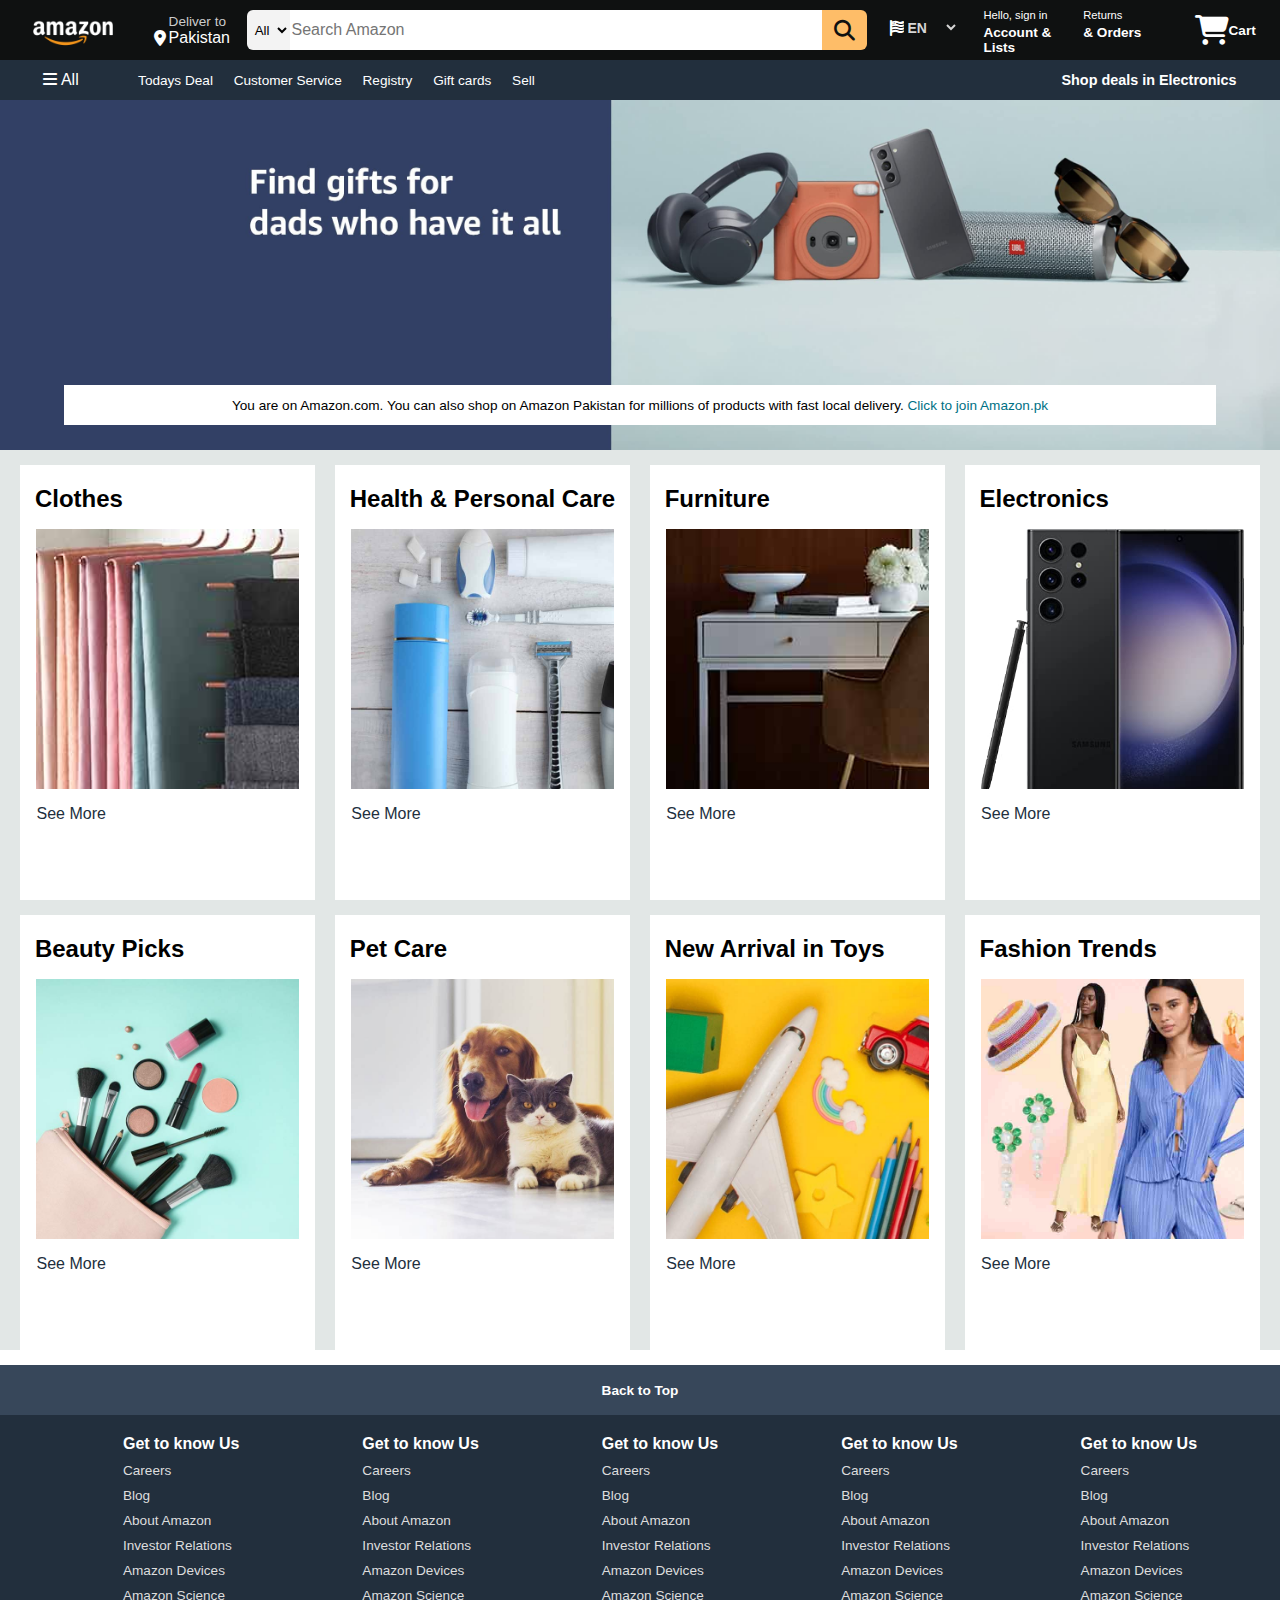
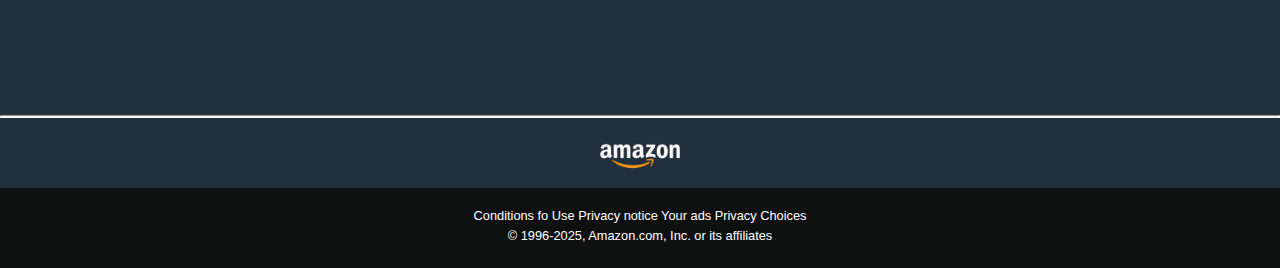
<file: Amazon Web/index.html>
<!DOCTYPE html>
<html lang="en">
<head>
    <meta charset="UTF-8">
    <meta name="viewport" content="width=device-width, initial-scale=1.0">
    <link rel="stylesheet" href="style.css">
    <link rel="shortcut icon" href="images/favicon-16x16.png" type="image/x-icon">
    <link rel="stylesheet" href="https://cdnjs.cloudflare.com/ajax/libs/font-awesome/6.7.2/css/all.min.css" integrity="sha512-Evv84Mr4kqVGRNSgIGL/F/aIDqQb7xQ2vcrdIwxfjThSH8CSR7PBEakCr51Ck+w+/U6swU2Im1vVX0SVk9ABhg==" crossorigin="anonymous" referrerpolicy="no-referrer" />
    <title>Amazon</title>
</head>
<body>
    <header>
     <div class="navbar">
        <div class="logo-outer border hing">
            <div class="nav-logo">
            <div class="logo">
                
            </div>
        </div>
        </div>
        <div class="nav-addouter border hing">
                <div class="nav-address">
            <p class="add-first">Deliver to</p>
            <div class="add-icon">
                <i class="fa-solid fa-location-dot"></i>
                <p class="add-sec">Pakistan</p>
            </div>
        </div>
        </div>
        <div class="nav-search">
            <select class="search-select">
                <option>All</option>
            </select>
            <input type="search" placeholder="Search Amazon" class="search-input">
            <div class="search-icon">
                <button class="search-icon" style="border: none;"><i class="fa-solid fa-magnifying-glass border"></i></button>
            </div>
            
        </div>
        <div class="country-outer border hing">
            <i class="fa-solid fa-flag-usa"></i>
               <select class="country" >
                <option>EN</option>
               </select>
            </div>
            <div class="nav-signin border hing">
                <p><span class="nav-first">Hello, sign in</span></p>
                <p class="nav-sec">Account & Lists </p>
            </div>
            <div class="nav-return border hing">
                <p><span class="nav-first">Returns</span></p>
                <p class="nav-sec">& Orders</p>
            </div>
            <div class="nav-cart border hing">
                <i class="fa-solid fa-cart-shopping"></i>
                Cart
            </div>
    </div>
        <div class="panel">
            <div class="panel-all border">
                <i class="fa-solid fa-bars"></i>
                All
            </div>
            <div class="panel-options">
                <p class="border">Todays Deal</p>
                <p class="border">Customer Service</p>
                <p class="border">Registry</p>
                <p class="border">Gift cards</p>
                <p class="border">Sell</p>
            </div>
            <div class="panel-deals border">
                Shop deals in Electronics
            </div>
        </div>
   </header>

   <div class="hero-section">
            <div class="hero-msg">
            <p>You are on Amazon.com. You can also shop on Amazon Pakistan for millions of products with fast local delivery. <a href="#">Click to join Amazon.pk</a></p>
        </div>
   </div>

   <div class="shop-section">
            <div class="box">
                <h2>Clothes</h2>
                <div class="box-image box1"></div>
                <p>See More</p>
            </div>
            <div class="box">
                <h2>Health & Personal Care</h2>
                <div class="box-image box2"></div>
                <p>See More</p>
        </div>
            <div class="box">
                <h2>Furniture</h2>
                <div class="box-image box3"></div>
                <p>See More</p>
        </div>
            <div class="box"><h2>Electronics</h2>
            <div class="box-image box4"></div>
            <p>See More</p>
        </div>
        <div class="box">
                <h2>Beauty Picks</h2>
                <div class="box-image box5"></div>
                <p>See More</p>
            </div>
            <div class="box">
                <h2>Pet Care</h2>
                <div class="box-image box6"></div>
                <p>See More</p>
        </div>
            <div class="box">
                <h2>New Arrival in Toys</h2>
                <div class="box-image box7"></div>
                <p>See More</p>
        </div>
            <div class="box">
                <h2>Fashion Trends</h2>
                <div class="box-image box8"></div>
                <p>See More</p>
        </div>
    </div>

    <footer>
        <div class="foot-panel1">
            Back to Top
        </div>

        <div class="foot-panel2">
            <ul>
                <h4>Get to know Us</h4>
                <a href="#">Careers</a>
                <a href="#">Blog</a>
                <a href="#">About Amazon</a>
                <a href="#">Investor Relations</a>
                <a href="#">Amazon Devices</a>
                <a href="#">Amazon Science</a>
            </ul>
            <ul>
                <h4>Get to know Us</h4>
                <a href="#">Careers</a>
                <a href="#">Blog</a>
                <a href="#">About Amazon</a>
                <a href="#">Investor Relations</a>
                <a href="#">Amazon Devices</a>
                <a href="#">Amazon Science</a>
            </ul>
            <ul>
                <h4>Get to know Us</h4>
                <a href="#">Careers</a>
                <a href="#">Blog</a>
                <a href="#">About Amazon</a>
                <a href="#">Investor Relations</a>
                <a href="#">Amazon Devices</a>
                <a href="#">Amazon Science</a>
            </ul>
            <ul>
                <h4>Get to know Us</h4>
                <a href="#">Careers</a>
                <a href="#">Blog</a>
                <a href="#">About Amazon</a>
                <a href="#">Investor Relations</a>
                <a href="#">Amazon Devices</a>
                <a href="#">Amazon Science</a>
            </ul>
            <ul>
                <h4>Get to know Us</h4>
                <a href="#">Careers</a>
                <a href="#">Blog</a>
                <a href="#">About Amazon</a>
                <a href="#">Investor Relations</a>
                <a href="#">Amazon Devices</a>
                <a href="#">Amazon Science</a>
            </ul>
        </div>
        <hr>
        <div class="foot-panel3">
            <div class="foot-logo">

            </div>
        </div>

        <div class="foot-panel4">
            <div class="pages">
                <a href="#">Conditions fo Use</a>
                <a href="#">Privacy notice</a>
                <a href="#">Your ads Privacy Choices</a>
            </div>
            <div class="copyright">
                © 1996-2025, Amazon.com, Inc. or its affiliates
            </div>
        </div>
    </footer>
</body>
</html>
</file>
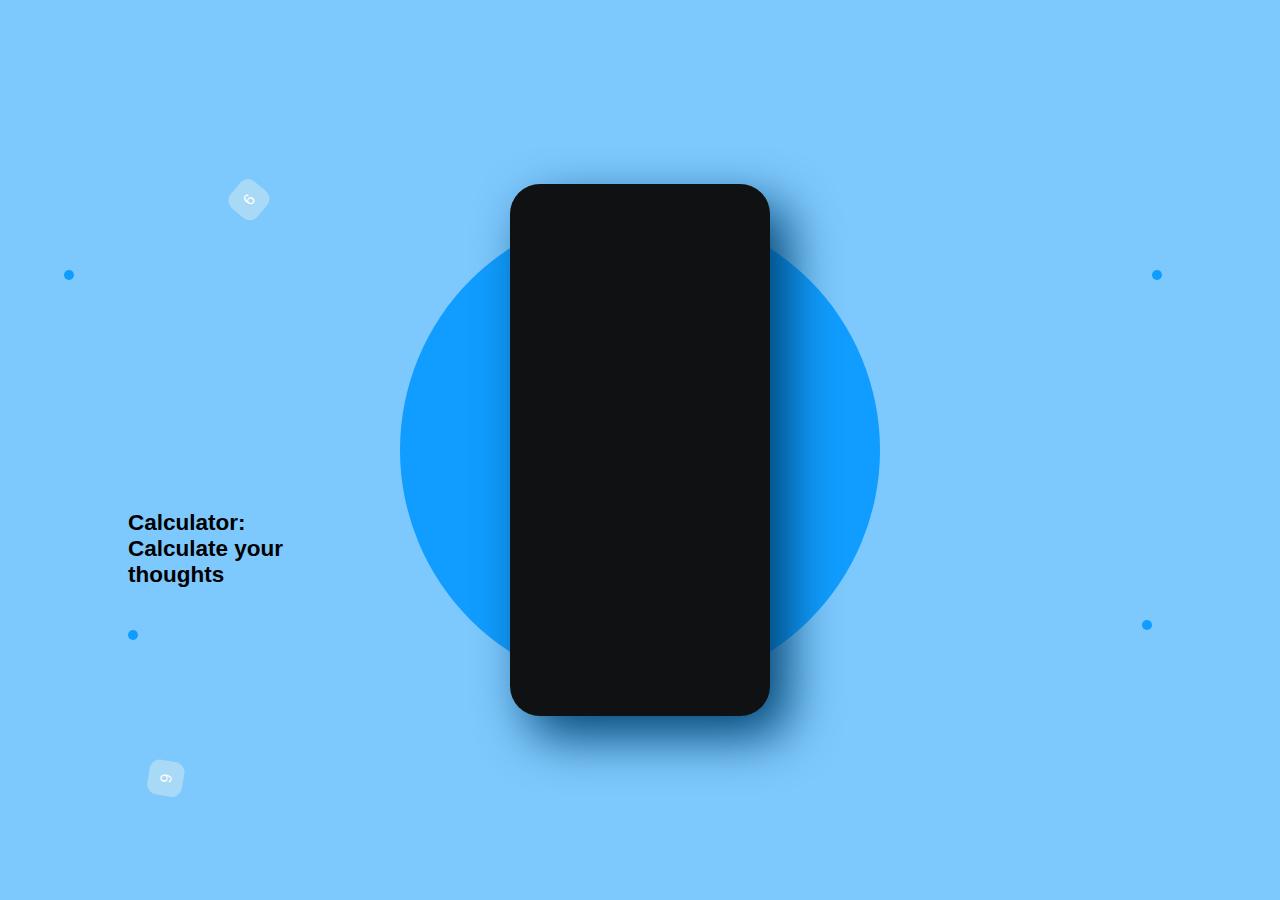
<file: Calculator/index.html>
<!DOCTYPE html>
<html lang="en">
  <head>
    <meta charset="UTF-8" />
    <meta name="viewport" content="width=device-width, initial-scale=1.0" />
    <link rel="stylesheet" href="style.css" />
    <title>Calculator</title>
  </head>
  <body>
    <div class="circle"></div>
    <div class="decoration upper">6</div>
    <div class="decoration lower">6</div>
    <div class="bubbles bub1"></div>
    <div class="bubbles bub2"></div>
    <div class="bubbles bub3"></div>
    <div class="bubbles bub4"></div>
    <div class="left">
      <h2>Calculator: Calculate your thoughts</h2>
    </div>

    <main></main>
  </body>
</html>
</file>
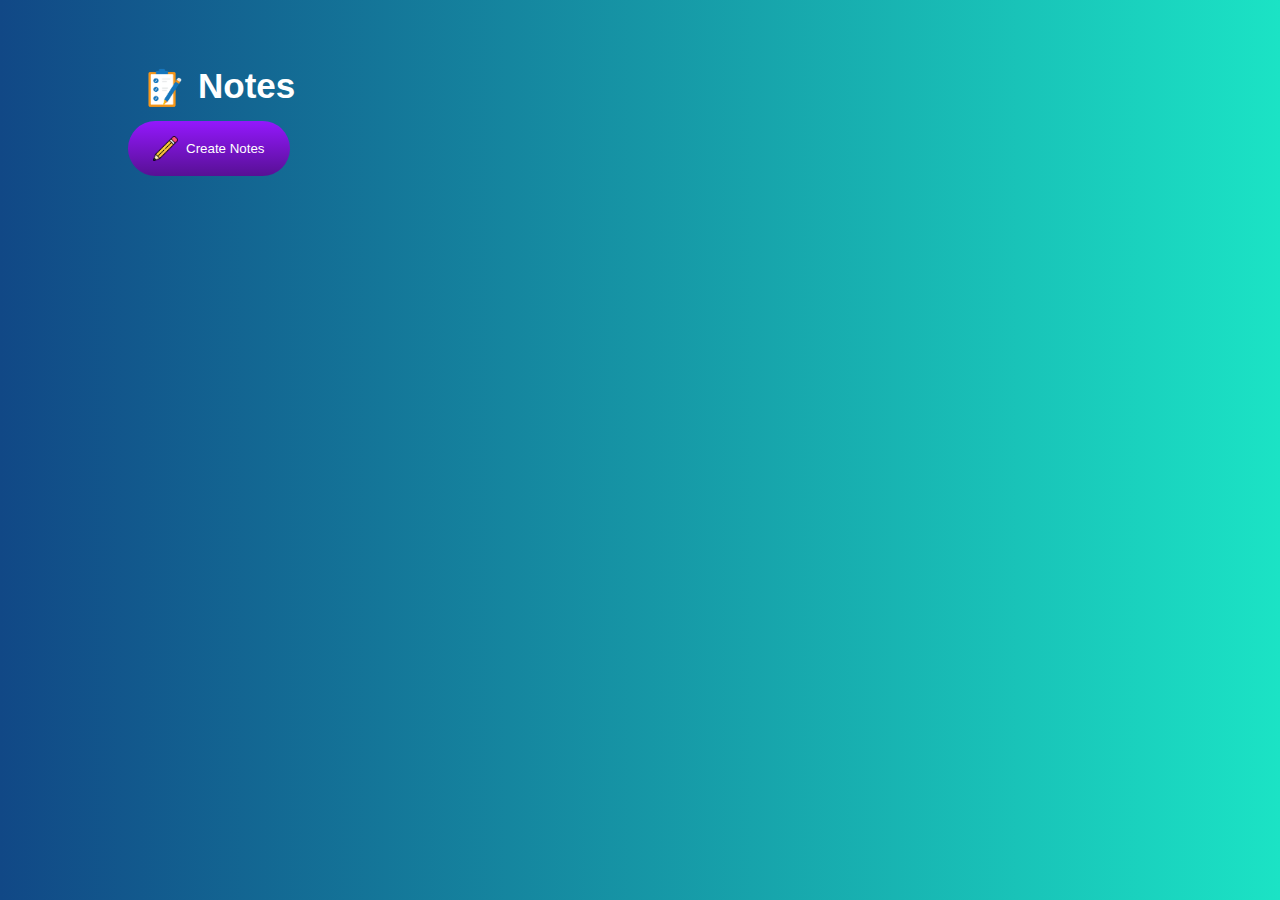
<file: Notes App/index.html>
<!DOCTYPE html>
<html lang="en">
  <head>
    <meta charset="UTF-8" />
    <meta name="viewport" content="width=device-width, initial-scale=1.0" />
    <link rel="stylesheet" href="style.css" />
    <title>Notes App</title>
  </head>
  <body>
    <div class="container">
      <h1><img src="images/notes.png" /> Notes</h1>
      <button class="btn"><img src="images/pencil.png" /> Create Notes</button>
      <div class="notes-container"></div>
    </div>

    <script src="script.js"></script>
  </body>
</html>
</file>
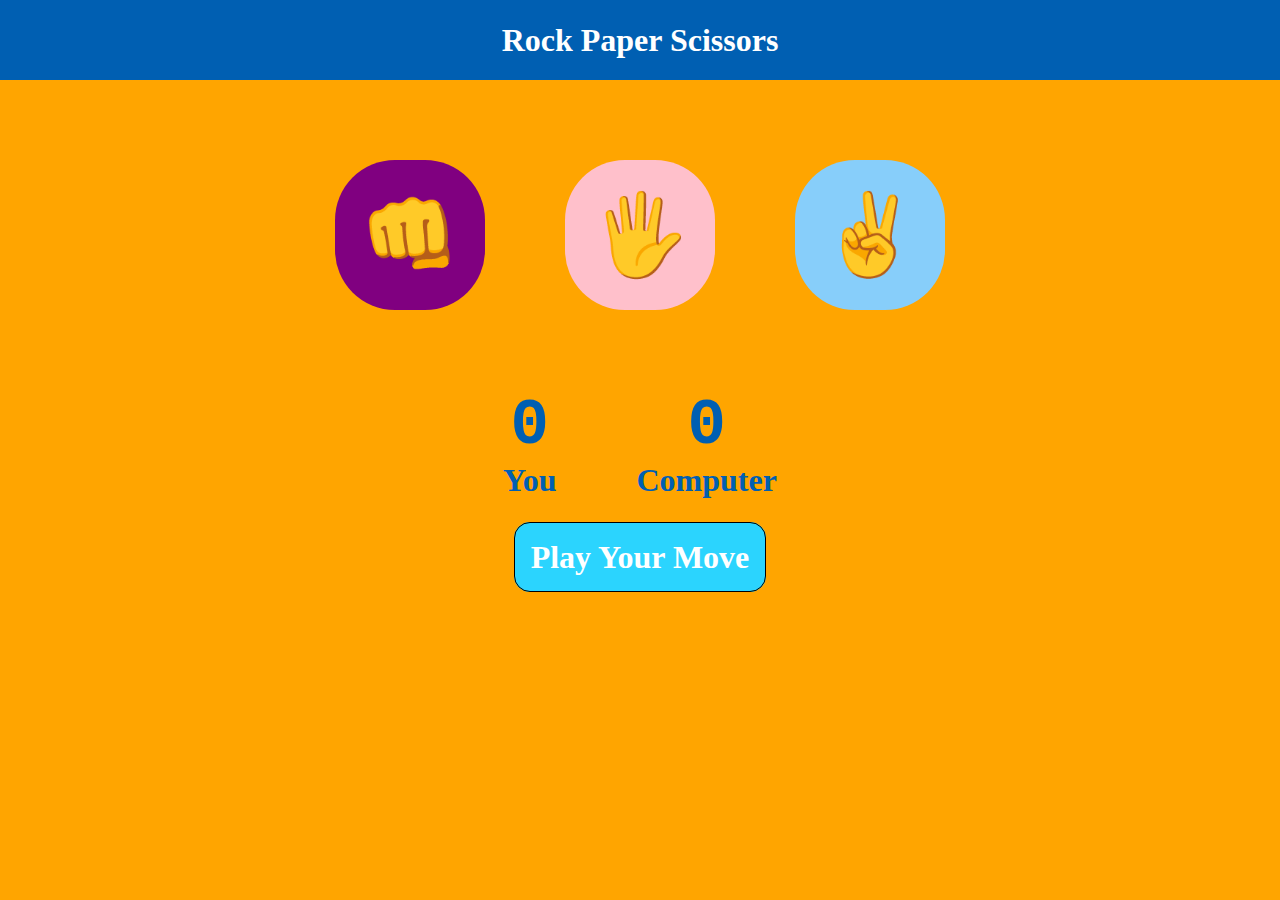
<file: Rock Paper Scissors/index.html>
<!DOCTYPE html>
<html lang="en">
  <head>
    <meta charset="UTF-8" />
    <meta name="viewport" content="width=device-width, initial-scale=1.0" />
    <link rel="stylesheet" href="style.css" />
    <title>Rock Paper Scissors</title>
  </head>

  <body>
    <h1>Rock Paper Scissors</h1>
    <div class="choices">
      <div class="choice" id="rock">
        <p>👊</p>
      </div>
      <div class="choice" id="paper">
        <p>🖐️</p>
      </div>
      <div class="choice" id="scissors">
        <p>✌️</p>
      </div>
    </div>

    <div class="score-board">
      <div class="score">
        <p id="user-score">0</p>
        <p>You</p>
      </div>
      <div class="score">
        <p id="comp-score">0</p>
        <p>Computer</p>
      </div>
    </div>

    <div class="msg-container">
      <p id="msg">Play Your Move</p>
    </div>

    <script src="app.js"></script>
  </body>
</html>
</file>
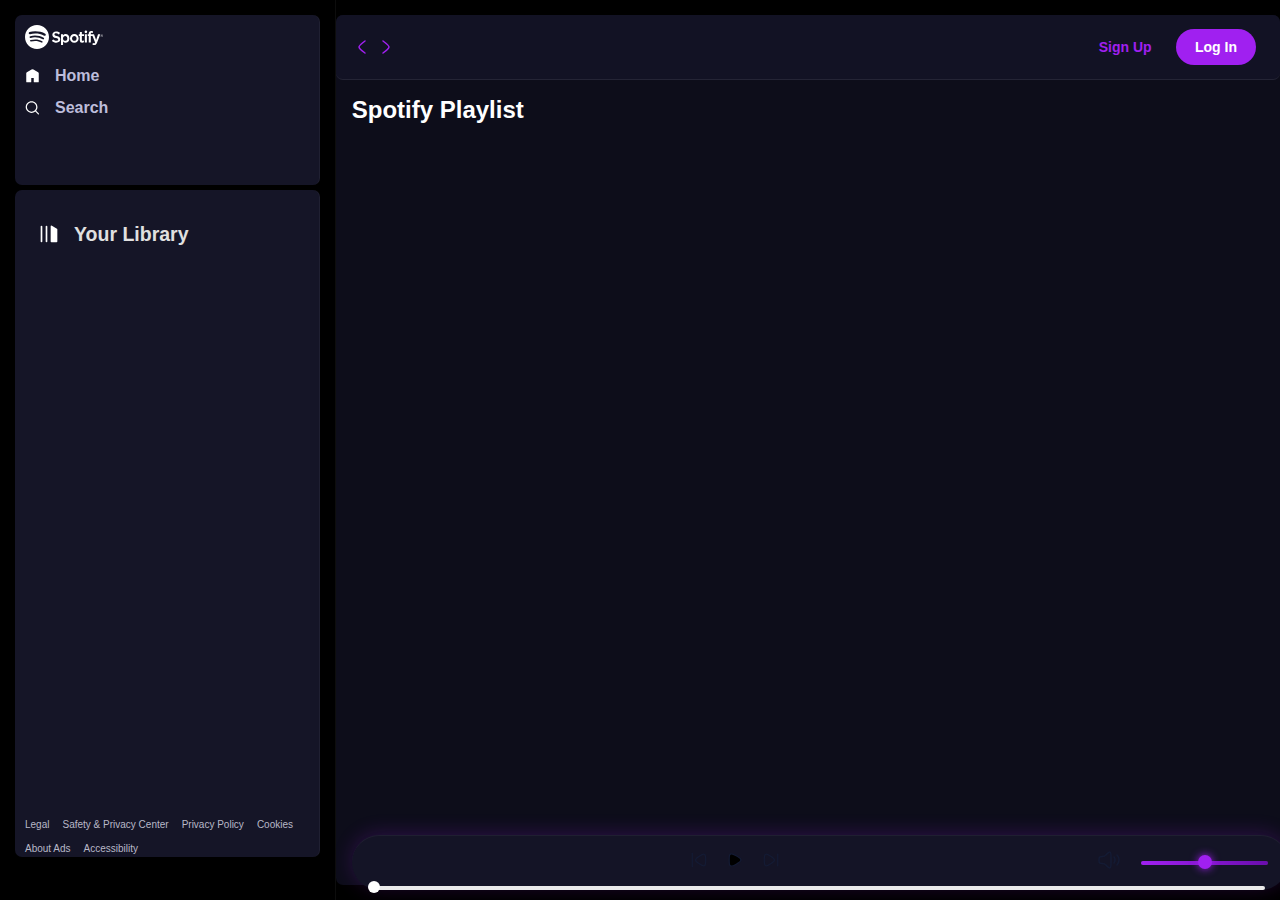
<file: Spotify/index.html>
<!DOCTYPE html>
<html lang="en">
  <head>
    <meta charset="UTF-8" />
    <meta name="viewport" content="width=device-width, initial-scale=1.0" />

    <link rel="stylesheet" href="./Css/style.css" />
    <link rel="stylesheet" href="Css/Utility.css" />
    <link
      rel="stylesheet"
      href="Css/Responsive.css"
      media="screen and (max-width: 1024px)"
    />

    <link rel="shortcut icon" href="Images/favicon.ico" type="image/x-icon" />

    <title>Spotify - Web Player: Music for everyone</title>
  </head>
  <body>
    <div class="container flex bg-black">
      <!-- ========== LEFT SIDEBAR ========== -->
      <section class="left">
        <!-- Close Button -->
        <div class="close">
          <img class="invert" src="Images/close.svg" alt="close" />
        </div>

        <!-- Home & Search -->
        <div class="home rounded m-1 p-1">
          <div class="logo">
            <img class="invert" src="Images/logo.svg" alt="Spotify" />
          </div>
          <ul>
            <li><img class="invert" src="Images/home.svg" alt="Home" />Home</li>
            <li>
              <img class="invert" src="Images/search.svg" alt="Search" />Search
            </li>
          </ul>
        </div>

        <!-- Library Section -->
        <div class="library rounded m-1">
          <div class="heading">
            <img class="invert" src="Images/playlist.svg" alt="playlist" />
            <h2>Your Library</h2>
          </div>

          <!-- Song List -->
          <div class="songList">
            <ul></ul>
          </div>

          <!-- Footer Links -->
          <div class="footer">
            <div>
              <a href="https://www.spotify.com/pk-en/legal/"
                ><span>Legal</span></a
              >
            </div>
            <div>
              <a href="https://www.spotify.com/pk-en/safetyandprivacy/"
                ><span>Safety & Privacy Center</span></a
              >
            </div>
            <div>
              <a href="https://www.spotify.com/pk-en/legal/privacy-policy/"
                ><span>Privacy Policy</span></a
              >
            </div>
            <div>
              <a href="https://www.spotify.com/pk-en/legal/cookies-policy/"
                ><span>Cookies</span></a
              >
            </div>
            <div>
              <a href="https://www.spotify.com/pk-en/legal/privacy-policy/#s3"
                ><span>About Ads</span></a
              >
            </div>
            <div>
              <a href="https://www.spotify.com/pk-en/accessibility/"
                ><span>Accessibility</span></a
              >
            </div>
          </div>
        </div>
      </section>

      <!-- ========== MAIN CONTENT (RIGHT) ========== -->
      <section class="right rounded">
        <!-- Header / Navigation -->
        <header class="header rounded">
          <div class="nav">
            <img class="menu" src="Images/menu.svg" alt="menu" />

            <!-- Arrow Icons -->
            <svg
              xmlns="http://www.w3.org/2000/svg"
              viewBox="0 0 24 24"
              width="24"
              height="24"
              color="#a020f0"
              fill="none"
            >
              <path
                d="M15 6C15 6 9.00001 10.4189 9 12C8.99999 13.5812 15 18 15 18"
                stroke="#a020f0"
                stroke-width="1.5"
                stroke-linecap="round"
                stroke-linejoin="round"
              />
            </svg>
            <svg
              xmlns="http://www.w3.org/2000/svg"
              viewBox="0 0 24 24"
              width="24"
              height="24"
              color="#a020f0"
              fill="none"
            >
              <path
                d="M9.00005 6C9.00005 6 15 10.4189 15 12C15 13.5812 9 18 9 18"
                stroke="#a020f0"
                stroke-width="1.5"
                stroke-linecap="round"
                stroke-linejoin="round"
              />
            </svg>
          </div>

          <!-- Login Buttons -->
          <div class="buttons">
            <button class="signupBtn">Sign Up</button>
            <button class="loginBtn">Log In</button>
          </div>
        </header>

        <!-- Playlist Section -->
        <section class="spotifyPlaylist">
          <h2>Spotify Playlist</h2>

          <!-- Cards Container -->
          <div class="cardContainer"></div>

          <!-- Play Bar -->
          <div class="playBar">
            <!-- Seek Bar -->
            <div class="seekBar">
              <div class="circle"></div>
            </div>

            <!-- Controls -->
            <div class="aboveBar">
              <div class="songInfo"></div>

              <!-- Play Buttons -->
              <div class="songButtons">
                <img id="previous" src="Images/previous.svg" alt="Previous" />
                <img id="play" src="Images/play.svg" alt="Play" />
                <img id="next" src="Images/next.svg" alt="Next" />
              </div>

              <div class="songTime"></div>

              <!-- Volume Control -->
              <div class="volume">
                <img src="Images/volume.svg" alt="Volume" />
                <div class="range">
                  <input type="range" name="volume" />
                </div>
              </div>
            </div>
          </div>
        </section>
      </section>
    </div>

    <script src="Js/script.js"></script>
  </body>
</html>
</file>
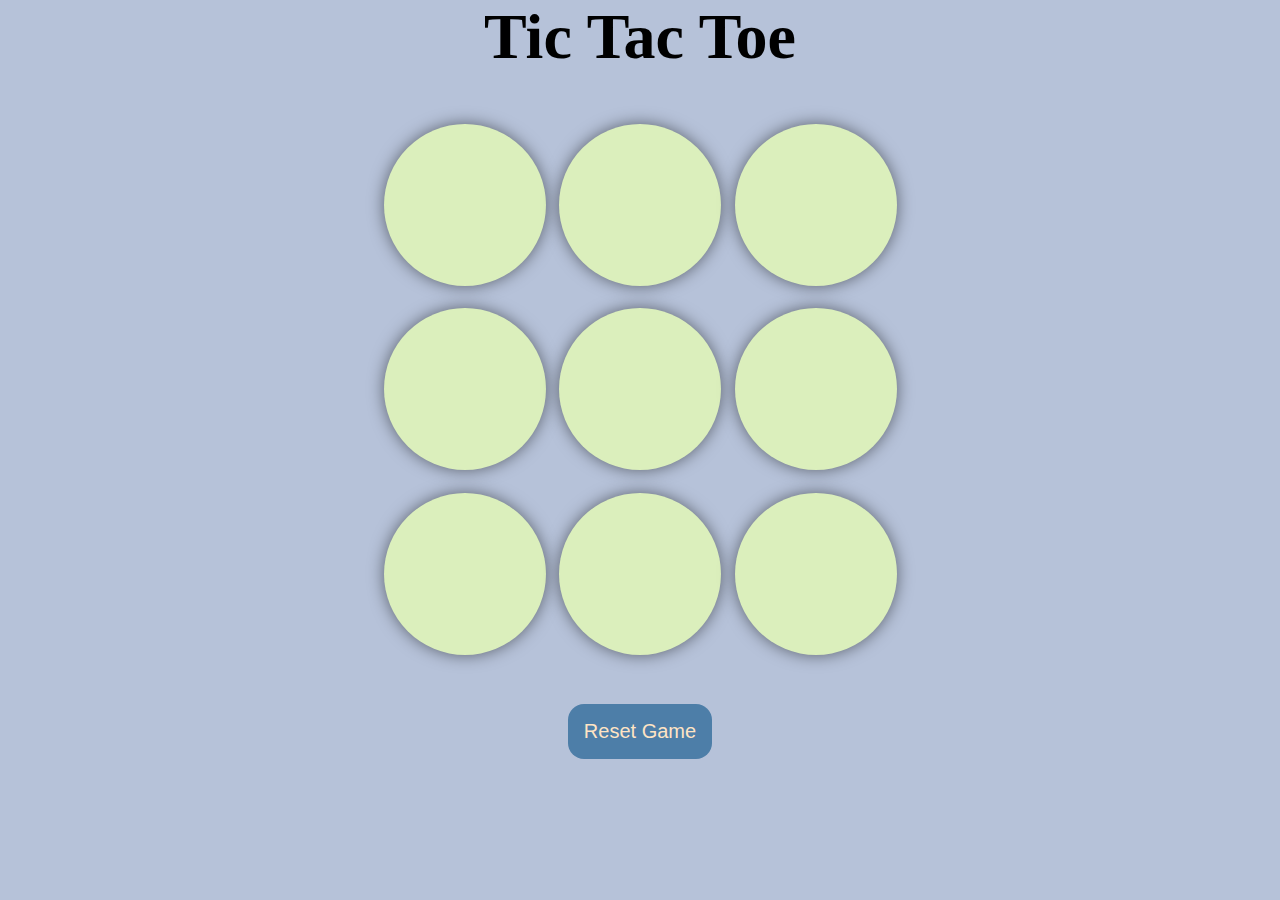
<file: Tic Tac Toe/index.html>
<!DOCTYPE html>
<html lang="en">
  <head>
    <meta charset="UTF-8" />
    <meta name="viewport" content="width=device-width, initial-scale=1.0" />
    <link rel="stylesheet" href="style.css" />
    <title>Tic Tac Toe</title>
  </head>
  <body>
    <div class="msg-container hide">
      </div>
    <main>
      <h1>Tic Tac Toe</h1>
      <div class="container">
        <div class="game">
          <button class="box"></button>
          <button class="box"></button>
          <button class="box"></button>
          <button class="box"></button>
          <button class="box"></button>
          <button class="box"></button>
          <button class="box"></button>
          <button class="box"></button>
          <button class="box"></button>
        </div>
      </div>
      <button id="new-game" class="hide">New Game</button>
      <button id="reset">Reset Game</button>
      
    </main>

    <script src="app.js"></script>
  </body>
</html>
</file>
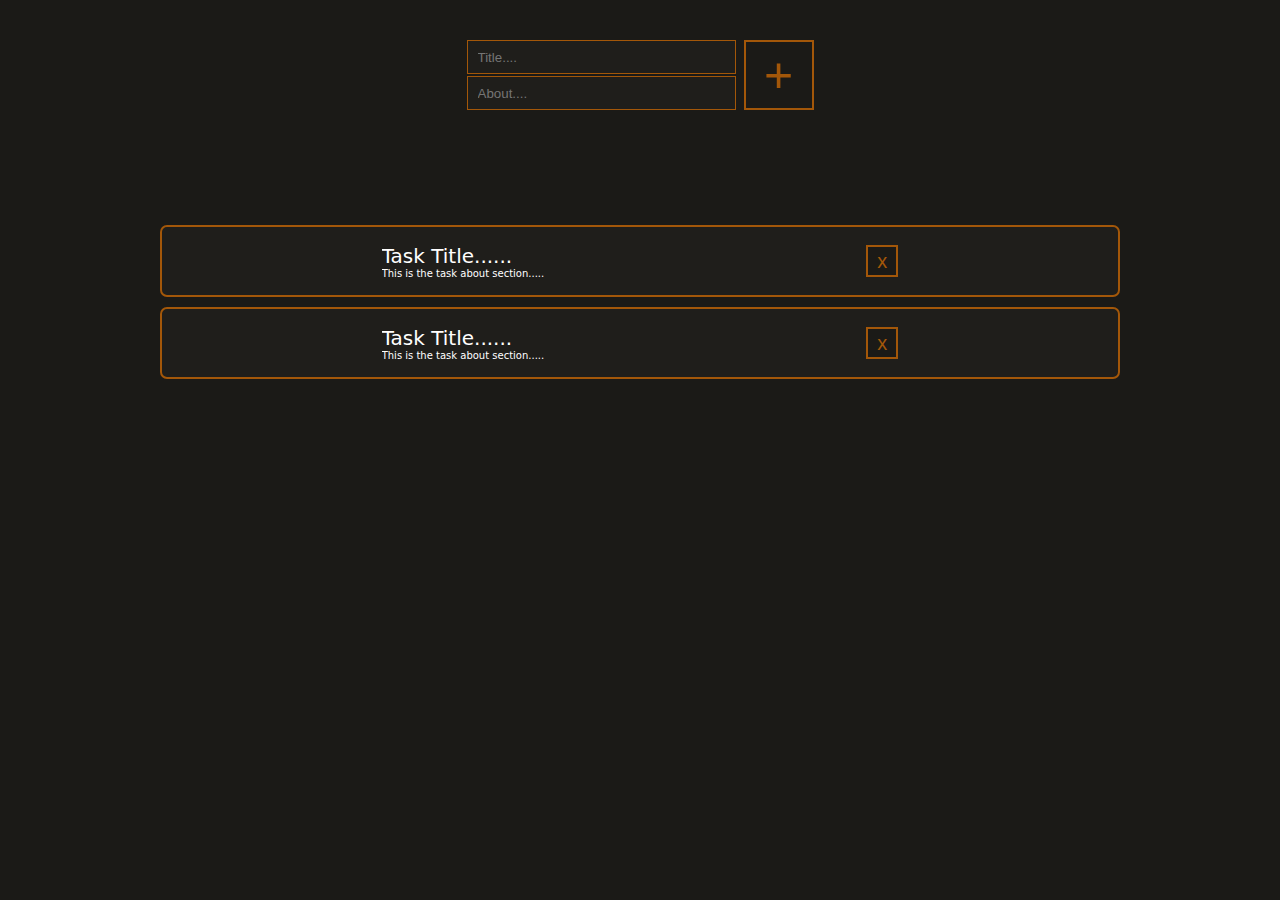
<file: To do List/index.html>
<!DOCTYPE html>
<html lang="en">
  <head>
    <meta charset="UTF-8" />
    <meta name="viewport" content="width=device-width, initial-scale=1.0" />
    <link rel="stylesheet" href="style.css" />
    <title>To do List</title>
  </head>
  <body>
    <div class="header">
      <div class="container">
        <div class="search-container">
          <div class="input input1">
            <input
              type="input"
              placeholder="Title...."
              id="input"
              class="search"
            />
          </div>

          <div class="input input2">
            <input
              type="input"
              placeholder="About...."
              id="output"
              class="search"
            />
          </div>
        </div>

        <div class="btn">
          <button type="button" id="add">+</button>
        </div>
      </div>
    </div>

    <div class="task">
      <h4>No Task</h4>
    </div>

    <div class="content">
      <div class="file">
        <div class="file-content">
          <div class="task-title">Task Title......</div>
          <div class="task-about">This is the task about section.....</div>
        </div>
        <button class="delete">x</button>
      </div>

      <div class="file">
        <div class="file-content">
          <div class="task-title">Task Title......</div>
          <div class="task-about">This is the task about section.....</div>
        </div>
        <button class="delete">x</button>
      </div>
    </div>

    <script src="script.js"></script>
  </body>
</html>
</file>
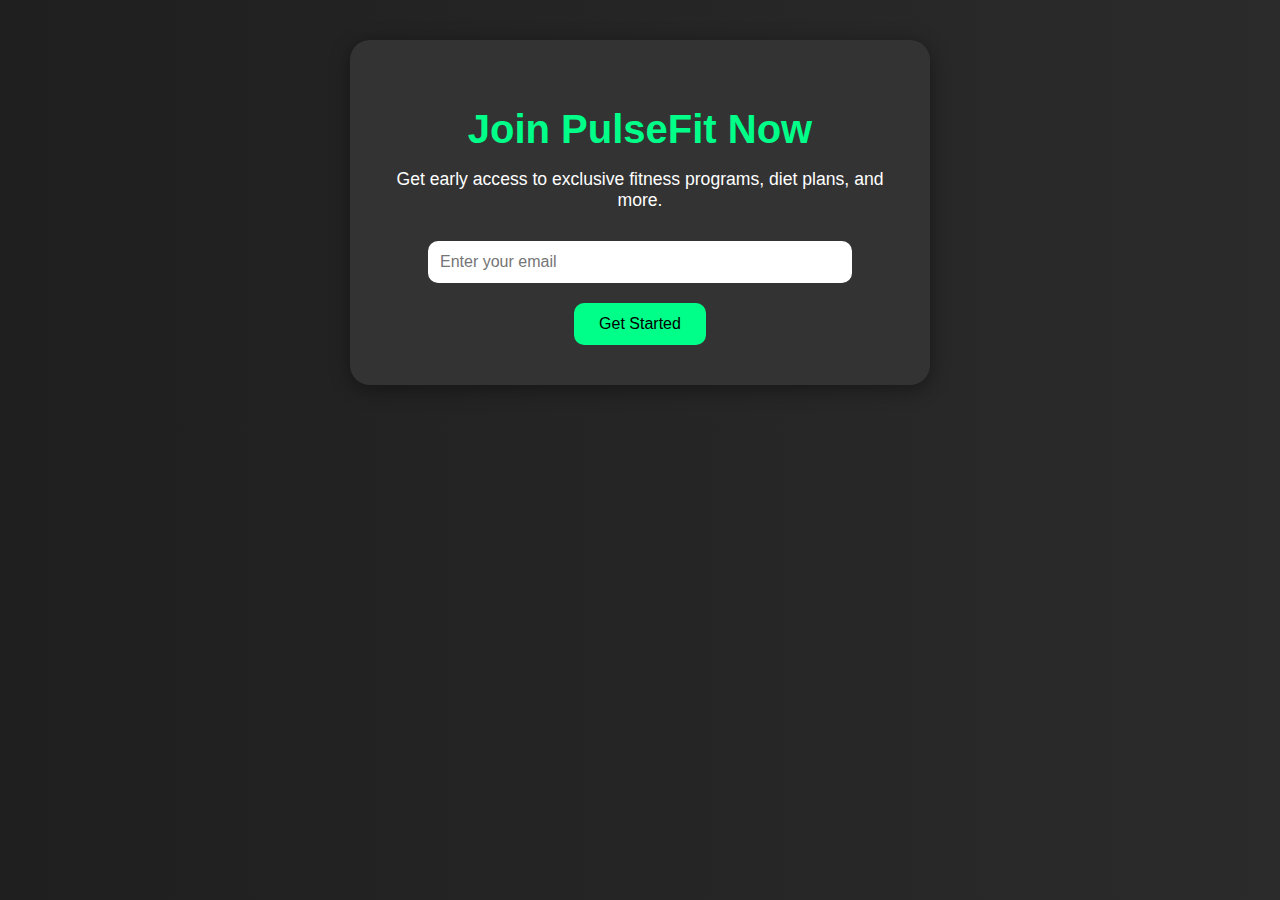
<file: PulseFit Studio/landing.html>
<!DOCTYPE html>
<html lang="en">
<head>
  <meta charset="UTF-8" />
  <meta name="viewport" content="width=device-width, initial-scale=1.0"/>
  <title>PulseFit Landing Page</title>
  <style>
    body {
      margin: 0;
      font-family: 'Segoe UI', sans-serif;
      background: linear-gradient(to right, #1f1f1f, #2b2b2b);
      color: white;
      display: flex;
      flex-direction: column;
      align-items: center;
      text-align: center;
      padding: 40px 20px;
    }

    .container {
      max-width: 500px;
      width: 100%;
      background: #333;
      border-radius: 20px;
      padding: 40px;
      box-shadow: 0 4px 20px rgba(0,0,0,0.4);
    }

    h1 {
      font-size: 2.5rem;
      margin-bottom: 10px;
      color: #00ff88;
    }

    p {
      font-size: 1.1rem;
      margin-bottom: 30px;
    }

    input[type="email"] {
      padding: 12px;
      width: 80%;
      border: none;
      border-radius: 10px;
      margin-bottom: 20px;
      font-size: 1rem;
    }

    button {
      padding: 12px 25px;
      font-size: 1rem;
      background: #00ff88;
      color: #000;
      border: none;
      border-radius: 10px;
      cursor: pointer;
      transition: background 0.3s ease;
    }

    button:hover {
      background: #00cc6f;
    }

    a {
      text-decoration: none;
      color: #000;
    }

    @media (max-width: 600px) {
      h1 {
        font-size: 2rem;
      }

      input, button {
        width: 100%;
      }
    }
  </style>
</head>
<body>

  <div class="container">
    <h1>Join PulseFit Now</h1>
    <p>Get early access to exclusive fitness programs, diet plans, and more.</p>
    <form>
      <input type="email" placeholder="Enter your email" required />
      <br />
      <a href="index.html">
        <button type="button">Get Started</button>
      </a>
    </form>
  </div>

</body>
</html>
</file>
<file: Amazon Web/style.css>
* {
    margin: 0;
    font-family: Arial, Helvetica, sans-serif;
    border: border-box;
    text-decoration: none;
}

.navbar {
    background-color: #0f1111;
    height: 60px;
    color: white;
    display: flex;
    align-items: center;
    justify-content: space-evenly;
}

.nav-logo {
    height: 50px;
    width: 100px;
}

.logo {
    background-image: url(images/amazon_logo.png);
    background-size: cover;
    height: 50px;
    width: 100%;
}

.logo-outer {
     height: 52px;
    width: 125px;
    padding-left: 0;
    display: flex;
    align-items: center;
    justify-content: center;
}

.border {
    border: 1px solid transparent;
}

.border:hover {
    border: 1px solid white;
}

/* box 2 */

.add-first {
    color: #cccccc;
    font-size: 0.85rem;
    margin-left: 15px;
}

.add-sec {
    font-size: 1rem;
    margin-left: 3px;
}

.add-icon {
    display: flex;
    align-items: center;
}

.nav-addouter {
     height: 50px;
    width: 88px;
    display: flex;
    justify-content: center;
    align-items: center;
}

/* box 3 */

.nav-search {
    display: flex;
    justify-content: space-evenly;
    width: 620px;
    height: 40px;
    border-radius: 6px;
}

.nav-search:hover {
    border: 2px solid orange;
}

.search-select {
    background-color: #f3f3f3;
    width: 50px;
    text-align: center;
    border-top-left-radius: 6px;
    border-bottom-left-radius: 6px;
    border: none;
}

.search-input {
    width: 100%;
    font-size: 1rem;
    border: none;
}

.search-icon {
    width: 45px;
    display: flex;
    justify-content: center;
    align-items: center;
    font-size: 1.3rem;
    background-color: #febd68;
    border-top-right-radius: 6px;
    border-bottom-right-radius: 6px;
    color: #0f1111;
}

/* box 4 */

.country-outer  {
    width: 73px;
    height: 50px;
    margin: 0px 0px 0px 1px;
    padding: 0px 9px 5px;
    display: flex;
    justify-content: center;
    align-items: center;
}

.country {
    width: 55px;
    height: 33px;
    border: none;
    background-color: #0f1111;
    color: #d6d6d6;
    font-size: 14px;
    font-weight: 700;
}

/* box 5 */

.nav-signin {
    height: 50px;
    width: 88px;
}

.nav-first {
    font-size: 0.7rem;
    padding-left: 2px;
    padding-top: 2px;
}

.nav-sec {
    font-size: 0.85rem;
    font-weight: 700;
    padding-left: 2px;
    padding-top: 2px;
}

.nav-return {
     height: 50px;
    width: 88px;
}

/* box 6 */

.nav-cart i {
    font-size: 30px;
}

.nav-cart {
    font-size: 0.85rem;
    font-weight: 700;
     height: 50px;
    width: 88px;
    display: flex;
    align-items: center;
    justify-content: center;
}
.hing {
    border-radius: 2px;
}

/* Panel */

.panel {
    display: flex;
    align-items: center;
    justify-content: space-evenly;
    background-color: #222f3d;
    color: white;
    height: 40px;
}

.panel-options p {
    display: inline;
    margin-left: 15px;
}

.panel-options {
    width: 70%;
    font-size: 0.85rem;
}

.panel-deals {
    font-size: 0.9rem;
    font-weight: 700;
}

/* hero section */

.hero-section {
    height: 350px;
    background-image: url(images/hero_image.jpg);
    background-size: cover;
    display: flex;
    justify-content: center;
    align-items: flex-end;
}

.hero-msg {
    background-color: white;
    color: black;
    height: 40px;
    display: flex;
    justify-content: center;
    align-items: center;
    font-size: 0.85rem;
    width: 90%;
    margin-bottom: 25px;
}

.hero-msg a {
    color: #007185;
}

/* shop section */

.shop-section {
    display: flex;
    justify-content: space-evenly;
    flex-wrap: wrap;
    background-color: #e2e7e6;
}

.box {
    height: 400px;
    width: 23%;
    background-color: white;
    padding: 20px 0px 15px;
    margin-top: 15px;
}

.box-image {
    background-size: cover;
    background-repeat: no-repeat;
    height: 260px;
    margin: 1rem 1rem 1rem 1rem;
}

.shop-section p {
    margin-left: 1rem;
    margin-right: 1rem;
    color: #222f3d;
}

.shop-section h2 {
    margin-left: 0.9rem;
    margin-right: 0.45rem;
    margin-top: 0;
}

.box1 {
        background-image: url(images/box1_image.jpg);
}

.box2 {
        background-image: url(images/box2_image.jpg);
}

.box3 {
        background-image: url(images/box3_image.jpg);
}

.box4 {
        background-image: url(images/box4_image.jpg);
}

.box5 {
        background-image: url(images/box5_image.jpg);
}

.box6 {
        background-image: url(images/box6_image.jpg);
}

.box7 {
        background-image: url(images/box7_image.jpg);
}

.box8 {
        background-image: url(images/box8_image.jpg);
}

/* Footer */

footer {
    margin-top: 15px;
}

.foot-panel1 {
    background-color: #37475a;
    height: 50px;
    display: flex;
    align-items: center;
    justify-content: center;
    color: white;
    font-size: 0.85rem;
    font-weight: 700;
}

.foot-panel2 {
    background-color: #222f3d;
    color: white;
    height: 300px;
    display: flex;
    justify-content: space-evenly;
}

.foot-panel2 ul {
    margin-top: 20px;
}

.foot-panel2 a {
    color: #dddddd;
    display: block;
    font-size: 0.85rem;
    margin-top: 10px;
}

.foot-panel3 {
    background-color: #222f3d;
    border-top: 0.5px solid white;
    height: 70px;
    display: flex;
    align-items: center;
    justify-content: center;
}

.foot-logo {
    background-image: url(images/amazon_logo.png);
    background-size: cover;
    height: 50px;
    width: 100px;
}

.foot-panel4 {
    background-color: #0f1111;
    color: white;
    height: 80px;
    text-align: center;
    font-size: 0.8rem;
}

.foot-panel4 a {
    color: white;
}

.pages {
    padding-top: 20px;
}

.copyright {
    padding-top: 5px;
}
</file>
<file: Calculator/style.css>
* {
  margin: 0;
  padding: 0;
  box-sizing: border-box;
  font-family: Poppins, sans-serif;
}

body {
  background-color: #7dc8fd;
  color: #fff;
}

.circle {
  height: 30rem;
  width: 30rem;
  background-color: #109dff;
  border-radius: 50%;
  position: absolute;
  top: 50%;
  left: 50%;
  transform: translate(-50%, -50%);
}

.decoration {
  height: 35px;
  width: 35px;
  background-color: #a8d9f6;
  display: flex;
  justify-content: center;
  align-items: center;
  border-radius: 10px;
  position: absolute;
  rotate: -50deg;
}

.upper {
  top: 20%;
  left: 20%;
  transform: translate(-50%, -50%);
}

.lower {
  bottom: 10%;
  left: 10%;
  transform: translate(-50%, -50%);
  rotate: 100deg;
}

.left {
  height: 30px;
  width: 200px;
  font-size: 15px;
  position: absolute;
  bottom: 40%;
  left: 10%;
  color: black;
}

.bubbles {
  height: 10px;
  width: 10px;
  border-radius: 50%;
  background-color: #109dff;
  position: absolute;
}

.bub1 {
  top: 70%;
  left: 10%;
}

.bub2 {
  bottom: 30%;
  right: 10%;
}
.bub3 {
  top: 30%;
  left: 90%;
}
.bub4 {
  top: 30%;
  left: 5%;
}

main {
  background-color: #101113;
  width: 260px;
  height: 532px;
  z-index: 10;
  position: absolute;
  top: 50%;
  left: 50%;
  transform: translate(-50%, -50%);
  border-radius: 30px;
  overflow: hidden;
  box-shadow: 18px 20px 50px #004473;
}

#output-screen {
  height: 30px;
  position: absolute;
  right: 1px;
  top: 51px;
  background-color: transparent;
  border: none;
  color: #818181;
  font-size: 16px;
  text-align: right;
  outline: none;
}

#input-screen {
  height: 50px;
  width: 80%;
  position: absolute;
  right: 1px;
  top: 80px;
  background-color: transparent;
  color: #fff;
  border: none;
  font-size: 20px;
  text-align: right;
  outline: none;
}

.container {
  height: 312px;
  width: 230px;
  border-radius: 10px;
  position: absolute;
  top: 200px;
  left: 50%;
  transform: translateX(-50%);
}

.elements {
  position: absolute;
  display: flex;
  justify-content: center;
  align-items: center;
  color: #109dff;
  background-color: #303136;
  border: none;
  font-weight: 500;
  font-size: 25px;
}

.zero {
  height: 50px;
  width: 110px;
  border-radius: 10px;
  bottom: 0;
}

.dot {
  height: 50px;
  width: 50px;
  border-radius: 6px;
  font-size: 30px;
  bottom: 0;
  left: 115px;
}

.number-container {
  height: 170px;
  width: 166px;
  bottom: 70px;
  position: absolute;
}

.numbers {
  height: 50px;
  width: 50px;
  border-radius: 8px;
}

.one {
  left: 0px;
  bottom: 0px;
}

.two {
  left: 58px;
  bottom: 0px;
}

.three {
  right: 0;
  bottom: 0px;
}

.four {
  left: 0px;
  bottom: 60px;
}

.five {
  left: 58px;
  bottom: 60px;
}

.six {
  right: 0;
  bottom: 60px;
}

.seven {
  left: 0px;
  top: 0;
}

.eight {
  left: 58px;
  top: 0;
}

.nine {
  right: 0;
  top: 0;
}

.equal {
  height: 90px;
  width: 55px;
  border-radius: 10px;
  background-color: #109dff;
  color: #b2daff;
  bottom: 0;
  right: 0;
}

.plus {
  height: 80px;
  width: 55px;
  background-color: #005db2;
  color: #339dff;
  border-radius: 10px;
  bottom: 100px;
  right: 0;
}

.minus {
  right: 2px;
  top: 72px;
  background-color: #005db2;
  color: #339dff;
}

.menu {
  height: 60px;
  width: 100%;
  display: flex;
  align-items: center;
  justify-content: space-between;
}

.menu-items {
  border: none;
  font-weight: 500;
  font-size: 25px;
  display: flex;
  justify-content: center;
  align-items: center;
}

.multiply {
  left: 0;
  background-color: #005db2;
  color: #339dff;
  display: flex;
  align-items: center;
  justify-content: center;
}

.divide {
  background-color: #005db2;
  color: #339dff;
  display: flex;
  align-items: center;
  justify-content: center;
}

.cross {
  background-color: #616161;
  color: #a5a5a5;
  font-size: 15px;
}

.clear {
  background-color: #616161;
  color: #a5a5a5;
  font-size: 20px;
}

/* visible keys written with chat gpt */

#keyDisplay {
  position: fixed;
  bottom: 20px;
  left: 50%;
  transform: translateX(-50%);
  background: #111;
  color: #0f0;
  padding: 12px 24px;
  font-size: 22px;
  border-radius: 12px;
  font-family: monospace;
  opacity: 0;
  transition: opacity 0.3s ease;
  box-shadow: 0 0 15px rgba(0, 255, 0, 0.3);
  z-index: 20;
}
</file>
<file: Notes App/style.css>
* {
  margin: 0;
  padding: 0;
  box-sizing: border-box;
  font-family: Poppins, sans-serif;
  scroll-behavior: smooth;
  scroll-padding-top: 2rem;
}

.container {
  width: 100%;
  min-height: 100vh;
  background: linear-gradient(to right, #114886, #1be3c5);
  padding: 10px;
  color: #fff;
  padding-top: 4%;
  padding-left: 10%;
}

.container h1 {
  display: flex;
  align-items: center;
  font-size: 35px;
  /* font-weight: 600; */
}

.container h1 img {
  height: 70px;
}

.container button img {
  width: 25px;
  margin-right: 8px;
}

.container button {
  display: flex;
  align-items: center;
  color: #fff;
  background: linear-gradient(#9418fd, #571094);
  border: 0;
  outline: 0;
  border-radius: 40px;
  cursor: pointer;
  padding: 15px 25px;
  margin: 30px, 0, 20px;
}

.input-box {
  position: relative;
  width: 100%;
  max-width: 500px;
  min-height: 150px;
  background-color: rgb(7, 29, 195);
  color: #fff;
  padding: 20px;
  margin: 20px 0;
  outline: none;
  border-radius: 5px;
}

.input-box img {
  width: 30px;
  position: absolute;
  bottom: 15px;
  right: 15px;
  cursor: pointer;
}
</file>
<file: Rock Paper Scissors/style.css>
* {
  margin: 0;
  padding: 0;
  box-sizing: border-box;
  text-align: center;
}

body {
  background-color: orange;
}

h1 {
  background-color: rgb(0, 95, 178);
  height: 5rem;
  line-height: 5rem;
  text-align: center;
  color: white;
}

.choice {
  height: 150px;
  width: 150px;
  border-radius: 40%;
  display: flex;
  align-items: center;
  justify-content: center;
  font-size: 5rem;
}

.choice:hover {
  border: 6px solid black;
  cursor: pointer;
}

#rock {
  background-color: purple;
}

#paper {
  background-color: pink;
}

#scissors {
  background-color: lightskyblue;
}

.choices {
  display: flex;
  align-items: center;
  justify-content: center;
  gap: 5rem;
  margin-top: 5rem;
}

.score-board {
  display: flex;
  align-items: center;
  justify-content: center;
  gap: 5rem;
  margin-top: 5rem;
  font-size: 2rem;
  font-weight: 700;
  color: rgb(0, 95, 178);
}

#user-score,
#comp-score {
  font-size: 4rem;
  font-family: "Courier New", Courier, monospace;
}

#msg {
  height: 5rem;
  line-height: 5rem;
  font-size: 2rem;
  font-weight: 700;
  color: white;
  background-color: rgb(43, 212, 254);
  display: inline;
  padding: 1rem;
  border-radius: 1rem;
  cursor: pointer;
  border: 1px solid black;
}

.msg-container {
  margin-top: 1.12rem;
}
</file>
<file: Spotify/Css/Utility.css>
/* ========== UTILITY CLASSES ========== */

/* Borders */
.border {
  border: 2px solid red;
  margin: 10px;
}

.border-grey {
  border: 1px solid grey;
}

/* Flexbox Helpers */
.flex {
  display: flex;
}

.items-center {
  align-items: center;
}

.justify-center {
  justify-content: center;
}

/* Backgrounds & Colors */
.bg-black {
  background-color: black;
  color: white;
}

.bg-grey {
  background-color: #121212;
  color: white;
}

.invert {
  filter: invert(1);
}

span {
  color: #b8b8c7;
}

/* Spacing */
.m-1 {
  margin: 5px;
}

.p-1 {
  padding: 10px;
}

/* Borders & Radius */
.rounded {
  border-radius: 7px;
}

/* ========== SCROLLBAR STYLING ========== */
::-webkit-scrollbar {
  width: 10px;
}

::-webkit-scrollbar-track {
  background: #1a1a1a;
}

::-webkit-scrollbar-thumb {
  background-color: #444;
  border-radius: 6px;
  border: 2px solid #1a1a1a;
}

::-webkit-scrollbar-thumb:hover {
  background-color: #666;
}

* {
  scrollbar-width: thin;
  scrollbar-color: #444 #1a1a1a;
}
</file>
<file: Spotify/Css/Responsive.css>
/* ========== LEFT SIDEBAR ========== */
.left {
  position: absolute;
  transition: left 0.5s;
  width: 80%;
  left: -100%;
  z-index: 1;
  background-color: black;
  border-radius: 20px;
}

.home {
  clip-path: polygon(
    0 0,
    calc(100% - 40px) 0,
    calc(100% - 40px) 40px,
    100% 40px,
    100% 100%,
    0 100%
  );
}

.library {
  min-height: 67vh;
}

.songList {
  height: 50vh;
}

.footer {
  width: 95%;
}

.close {
  display: block;
  position: absolute;
  right: 20px;
  top: 20px;
  cursor: pointer;
}

/* ========== RIGHT MAIN CONTENT ========== */
.right {
  width: 100vw;
  margin: 0;
}

.cardContainer {
  justify-content: center;
  margin: 30px 0 0 0;
  padding-top: 15px;
}

/* Playlist Cards */
.card {
  width: 10rem;
  height: 17rem;
}

.card p {
  font-size: 10px;
}

.play {
  top: 200px;
}

.card:hover .play {
  opacity: 1;
  transform: translateY(-60px);
}

/* ========== PLAYBAR ========== */
.playBar {
  height: fit-content;
  width: 88%;
}

.seekBar {
  width: 90%;
  margin-left: 12px;
}

.aboveBar {
  flex-direction: column;
  gap: 15px;
}

.songInfo {
  text-align: center;
}

.songTime {
  text-align: center;
}

/* ========== NAV / MENU ========== */
.menu {
  display: inline-block;
}
</file>
<file: Tic Tac Toe/style.css>
* {
  margin: 0;
  padding: 0;
}

body {
  background-color: #B6C2D9;
  text-align: center;
}

h1 {
  font-size: 4rem;
}

.container {
  height: 70vh;
  display: flex;
  align-items: center;
  justify-content: center;
}

.game {
  height: 60vmin;
  width: 60vmin;
  display: flex;
  flex-wrap: wrap;
  align-items: center;
  justify-content: center;
  gap: 1.5vmin;
}

.box {
  height: 18vmin;
  width: 18vmin;
  border-radius: 50%;
  border: none;
  box-shadow: 0 0 1rem rgba(0, 0, 0, 0.5);
  font-size: 10vmin;
  cursor: pointer;
  color: #272932;
  font-weight: bold;
  background-color: #DBEFBC;
}

#reset {
  padding: 1rem;
  font-size: 1.25rem;
  background-color: #4D7EA8;
  color: bisque;
  border-radius: 1rem;
  border: none;
  cursor: pointer;
}

#new-game {
  padding: 1rem;
  font-size: 1.25rem;
  background-color: #4D7EA8;
  color: bisque;
  border-radius: 1rem;
  border: none;
  cursor: pointer;

}

.hide {
  display: none;
}

.msg-container {
  height: 30vmin;
  font-size: 3rem;
  font-weight: bold;
  color: #B80C09;
  text-shadow: 0 0 1rem rgb(181, 79, 7);
}

.o-color {
  color: orange;
}
</file>
<file: To do List/style.css>
* {
  margin: 0;
  padding: 0;
  box-sizing: border-box;
  overflow: hidden;
}

body {
  background-color: #1b1a17;
  color: white;
  position: relative;
  display: flex;
  flex-direction: column;
  align-items: center;
  height: 100vh;
}

#input,
#output {
  background-color: #1f1e1b;
  border: none;
  outline: none;
  color: #f0e3ca;
  height: 32px;
  width: 267px;
  padding-left: 10px;
}

.input {
  border: 1px solid #a35709;
  width: fit-content;
}

.input1 {
  margin-bottom: 2px;
}

.input2 {
  margin-top: 2px;
}

#add {
  height: 70px;
  width: 70px;
  font-size: 50px;
  color: #a35709;
  border: 2px solid #a35709;
  background-color: #1b1a17;
  cursor: pointer;
}

#add:hover {
  background-color: rgba(27, 26, 23, 0.1);
}

.container {
  display: flex;
  flex-wrap: wrap;
  height: 80px;
  width: 350px;
  align-items: center;
  justify-content: center;
  gap: 8px;
}

.header {
  height: 150px;
  display: flex;
  align-items: center;
  justify-content: center;
}

/* No Tasks */

.task {
  height: 53px;
  width: 100px;
  display: flex;
  align-items: center;
  justify-content: center;
  font-size: 25px;
  margin: 70px auto;
  position: relative;
  visibility: hidden;
}

.task::after {
  content: "";
  border: 2px solid #a35709;
  width: 50px;
  position: absolute;
  top: 0px;
  border-radius: 10px;
}

.task::before {
  content: "";
  border: 2px solid #a35709;
  width: 50px;
  position: absolute;
  bottom: 0px;
  border-radius: 10px;
}

/* Content Area */

.content {
  /* border: 2px solid white; */
  position: absolute;
  width: 75%;
  height: 75%;
  bottom: 0;
}

.file {
  border: 2px solid #a35709;
  height: 72px;
  width: 100%;
  border-radius: 7px;
  position: relative;
  background-color: #1f1e1b;
  display: flex;
  align-items: center;
  justify-content: space-evenly;
  margin-bottom: 10px;
}

.delete {
  border: none;
  height: 32px;
  width: 32px;
  background-color: #1b1a17;
  border: 2px solid #a35709;
  color: #a35709;
  font-size: 20px;
  display: flex;
  align-items: center;
  justify-content: center;
}

.delete:hover {
  background-color: rgba(27, 26, 23, 0);
}

.task-title {
  font-family: system-ui, -apple-system, BlinkMacSystemFont, "Segoe UI", Roboto,
    Oxygen, Ubuntu, Cantarell, "Open Sans", "Helvetica Neue", sans-serif;
  font-size: 20px;
}

.task-about {
  font-family: system-ui, -apple-system, BlinkMacSystemFont, "Segoe UI", Roboto,
    Oxygen, Ubuntu, Cantarell, "Open Sans", "Helvetica Neue", sans-serif;
  font-size: 10px;
}

.file-content {
  width: 265px;
}
</file>
<file: Spotify/Css/style.css>
/* ========== Global Reset & Base Styles ========== */
* {
  margin: 0;
  padding: 0;
  font-family: "poppins", sans-serif;
}

body {
  background-color: #0a0a12;
  color: #eaeaea;
}

.container {
  height: 100vh;
}

/* ========== LEFT SIDEBAR ========== */
.left {
  width: 25vw;
  padding: 10px;
  background: black;
  color: #e0e0e0;
  border-right: 1px solid rgba(255, 255, 255, 0.05);
}

.close {
  display: none;
}

.left .home {
  height: 17%;
  background: #151527;
  color: #e0e0e0;
  border-right: 1px solid rgba(255, 255, 255, 0.05);
}

.home ul li {
  width: 15px;
  list-style: none;
  display: flex;
  gap: 15px;
  padding-top: 14px;
  font-weight: bold;
  color: #bdbddb;
  transition: 0.3s ease;
  cursor: pointer;
}

.home ul li:hover {
  color: #a020f0;
  text-shadow: 0 0 8px #a020f0;
}

/* Library Section */
.library {
  min-height: 73.1vh;
  position: relative;
  padding: 10px 10px 0 10px;
  background: #151527;
  color: #e0e0e0;
  border-right: 1px solid rgba(255, 255, 255, 0.05);
}

.heading {
  width: 100%;
  display: flex;
  gap: 15px;
  padding: 23px 14px;
  font-weight: bold;
  align-items: center;
  font-size: 13px;
}

.heading img {
  width: 20px;
}

/* Song List */
.songList {
  height: 50vh;
  overflow: auto;
  scroll-behavior: smooth;
  padding-right: 10px;
}

.songList ul li {
  list-style-type: decimal;
  display: flex;
  gap: 10px;
  cursor: pointer;
  padding: 12px;
  margin: 12px 0;
  border-radius: 5px;
  border: 1px solid rgba(136, 135, 135, 0.205);
  font-size: 12px;
  justify-content: space-between;
  color: #bdbddb;
  transition: 0.3s ease;
}

.songList ul li:hover {
  color: #a020f0;
  text-shadow: 0 0 8px #a020f0;
  transform: scale(1.02);
  .playNow img {
    fill: #a020f0;
    filter: drop-shadow(0 0 6px #a020f0);
  }
}

.songList .info {
  font-size: 12px;
  width: 70%;
}

.playNow {
  display: flex;
  justify-content: center;
  align-items: center;
  gap: 3px;
}

.playNow span {
  font-size: 12px;
  width: 50px;
}

.playNow img {
  width: 18px;
  border-radius: 50%;
}

/* Sidebar Footer */
.footer {
  display: flex;
  font-size: 10px;
  gap: 13px;
  flex-wrap: wrap;
  position: absolute;
  bottom: 3px;
}

.footer a {
  text-decoration: none;
  padding-bottom: 10px;
  color: #bdbddb;
  transition: 0.3s ease;
}

.footer a:hover {
  color: #a020f0;
  text-shadow: 0 0 8px #a020f0;
}

/* ========== RIGHT MAIN CONTENT ========== */
.right {
  width: 75vw;
  margin: 15px 0px;
  position: relative;
  background-color: #0d0d1a;
}

/* Header */
.header {
  display: flex;
  justify-content: space-between;
  background: #121224;
  border-bottom: 1px solid rgba(255, 255, 255, 0.08);
}

.header > * {
  padding: 14px;
}

.nav {
  display: flex;
  justify-content: center;
  align-items: center;
}

.nav * {
  cursor: pointer;
}

.menu {
  cursor: pointer;
  display: none;
  filter: sepia(100%) hue-rotate(277deg) brightness(1.6);
}

/* Login Buttons */
.buttons > * {
  margin: 0 10px;
}

.signupBtn {
  background-color: #121224;
  color: #a020f0;
  cursor: pointer;
  border: none;
  outline: none;
  font-weight: bold;
  font-size: 14px;
  transition: 0.3s;
}

.signupBtn:hover {
  transform: scale(1.05);
  color: #7b1fa2;
  text-shadow: 0 0 12px #a020f0;
}

.loginBtn {
  background: #a020f0;
  color: white;
  border-radius: 25px;
  transition: 0.3s;
  font-weight: bold;
  border: none;
  outline: none;
  cursor: pointer;
  width: 80px;
  font-size: 14px;
  padding: 10px 16px;
}

.loginBtn:hover {
  transform: scale(1.05);
  background: #7b1fa2;
  box-shadow: 0 0 12px #a020f0;
}

/* Playlist Section */
.spotifyPlaylist {
  padding: 16px;
}

.cardContainer {
  margin: 20px 0 30px 30px;
  display: flex;
  flex-wrap: wrap;
  padding-top: 15px;
  gap: 10px;
  max-height: 63vh;
  overflow-y: auto;
}

/* Playlist Cards */
.card {
  width: 10.626rem;
  position: relative;
  font-size: 13px;
  cursor: pointer;
  background: #1a1a2e;
  border-radius: 14px;
  padding: 14px;
  transition: 0.3s ease-in-out;
}

.card:hover {
  background: #2a2a44;
  box-shadow: 0 0 16px #a020f0;
  transform: scale(1.03);
}

.card > * {
  padding-top: 10px;
}

.card img {
  width: 100%;
  object-fit: contain;
}

.card h2 {
  font-size: 15px;
  color: #ffffff;
}

.card p {
  font-size: 12px;
  color: #9d9db5;
}

/* Play Button on Cards */
.play {
  height: 28px;
  width: 28px;
  background-color: #1fdf64;
  border-radius: 50%;
  display: flex;
  justify-content: center;
  align-items: center;
  padding: 4px;
  position: absolute;
  top: 150px;
  right: 17px;
  cursor: pointer;
  opacity: 0;
  transition: all 0.3s ease-in-out;
}

.card:hover .play {
  opacity: 1;
  transform: translateY(-30px);
}

/* ========== PLAYBAR ========== */
.playBar {
  position: fixed;
  bottom: 10px;
  width: 70%;
  padding: 12px 20px;
  border-radius: 30px;
  height: 30px;
  background: #141426;
  color: #eaeaea;
  border-top: 1px solid rgba(255, 255, 255, 0.05);
  box-shadow: 0 -2px 20px rgba(160, 32, 240, 0.2);
}

.aboveBar {
  display: flex;
  justify-content: space-between;
  align-items: center;
  padding: 0 10px;
}

.songInfo {
  color: #ffffff;
  width: 40%;
  text-align: start;
}

.songButtons {
  display: flex;
  justify-content: center;
  gap: 16px;
}

.songButtons img {
  cursor: pointer;
  height: 20px;
  transition: 0.3s ease;
}

.songButtons img:hover {
  filter: drop-shadow(0 0 6px #a020f0);
  transform: scale(1.1);
}

.songButtons img:active {
  filter: drop-shadow(0 0 6px #a020f0) drop-shadow(0 0 12px #6a0dad);
  transform: scale(0.95);
}

.songTime {
  color: #ffffff;
  width: 40%;
  text-align: end;
}

/* Seek Bar */
.seekBar {
  height: 4px;
  width: 95.7%;
  position: absolute;
  bottom: 0;
  left: 17px;
  border-radius: 10px;
  background-color: #eaeaea;
  transition: 0.3s;
}

.circle {
  height: 12px;
  width: 12px;
  border-radius: 50%;
  background-color: white;
  position: relative;
  top: -5px;
  left: -1px;
  transition: left 0.5s;
}

.seekBar:hover {
  background-color: #a020f0;
  box-shadow: 0 0 8px #a020f0;
  cursor: pointer;
}

.seekBar:hover .circle {
  transform: scale(1.2);
  background-color: #a020f0;
  transition: all 0.1s ease-in-out;
  cursor: pointer;
}

/* Volume Control */
.volume {
  cursor: pointer;
  align-items: center;
  justify-content: center;
  gap: 10px;
  display: flex;
  margin-left: 10px;
}

.volume img {
  transition: 0.3s ease;
}

.volume img:hover {
  filter: drop-shadow(0 0 6px #a020f0);
  transform: scale(1.1);
}

.volume img:active {
  filter: drop-shadow(0 0 10px #7b1fa2);
  transform: scale(0.95);
}

/* Range Inputs */
.range input[type="range"] {
  width: 100%;
  height: 4px;
  background: #333;
  border-radius: 4px;
  outline: none;
  transition: all 0.3s;
}

.range input[type="range"]:hover {
  transform: scale(1.1);
  cursor: pointer;
}

.range input[type="range"]::-webkit-slider-thumb {
  appearance: none;
  width: 14px;
  height: 14px;
  border-radius: 50%;
  background: #a020f0;
  box-shadow: 0 0 8px #a020f0;
  cursor: pointer;
}

.range input[type="range"]::-webkit-slider-runnable-track {
  background: linear-gradient(90deg, #a020f0, #6a0dad);
  height: 4px;
  border-radius: 4px;
}

/* Default Input Range (Outside .range) */
input[type="range"] {
  -webkit-appearance: none;
  width: 150px;
  height: 6px;
  background: linear-gradient(90deg, #8a2be2, #ff00ff);
  border-radius: 5px;
  outline: none;
  cursor: pointer;
  margin: 0 10px;
  position: relative;
}

input[type="range"]::-webkit-slider-runnable-track {
  height: 6px;
  background: linear-gradient(90deg, #8a2be2, #ff00ff);
  border-radius: 5px;
}

input[type="range"]::-webkit-slider-thumb {
  -webkit-appearance: none;
  width: 18px;
  height: 18px;
  background: #1e90ff;
  border-radius: 50%;
  cursor: pointer;
  margin-top: -6px;
  box-shadow: 0 0 10px #a020f0;
  transition: 0.2s ease;
}

input[type="range"]::-webkit-slider-thumb:hover {
  box-shadow: 0 0 15px #ff00ff, 0 0 25px #a020f0;
  transform: scale(1.1);
}

input[type="range"]::-moz-range-thumb {
  width: 18px;
  height: 18px;
  background: #1e90ff;
  border-radius: 50%;
  border: none;
  cursor: pointer;
  box-shadow: 0 0 10px #a020f0;
  transition: 0.2s ease;
}

input[type="range"]::-moz-range-thumb:hover {
  box-shadow: 0 0 15px #ff00ff, 0 0 25px #a020f0;
  transform: scale(1.1);
}
</file>
